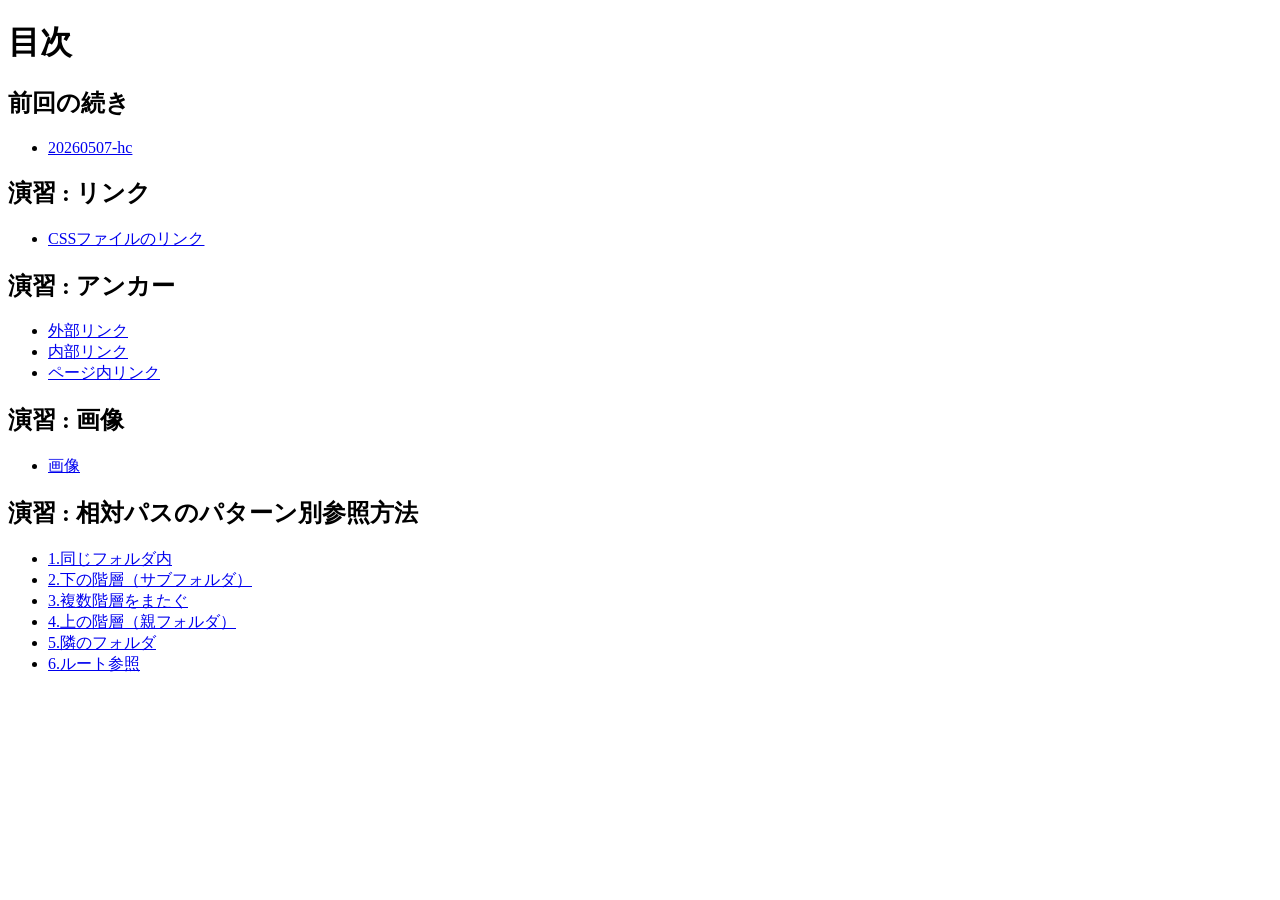
<file: index.html>
<!DOCTYPE html>
<html lang="ja">
<head>
    <meta charset="UTF-8">
    <meta name="viewport" content="width=device-width, initial-scale=1.0">
    <title>20260514-hc</title>
</head>
<body>
<h1>目次</h1>

<h2>前回の続き</h2>
<ul>
    <li><a href="20260507.html">20260507-hc</a></li>
</ul>

<h2>演習 : リンク</h2>
<ul>
    <li><a href="link.html">CSSファイルのリンク</a></li>
</ul>

<h2>演習 : アンカー</h2>
<ul>
    <li><a href="a/external.html">外部リンク</a></li>
    <li><a href="a/internal.html">内部リンク</a></li>
    <li><a href="a/anchor.html">ページ内リンク</a></li>
</ul>
<h2>演習 : 画像</h2>
<ul>
    <li><a href="img.html">画像</a></li>
</ul>
<h2>演習 : 相対パスのパターン別参照方法</h2>
<ul>
    <li><a href="project_1/index.html">1.同じフォルダ内</a></li>
    <li><a href="project_2/index.html">2.下の階層（サブフォルダ）</a></li>
    <li><a href="project_3/index.html">3.複数階層をまたぐ</a></li>
    <li><a href="project_4/index.html">4.上の階層（親フォルダ）</a></li>
    <li><a href="project_5/index.html">5.隣のフォルダ</a></li>
    <li><a href="project_6/index.html">6.ルート参照</a></li>
</ul>
</body>
</html>
</file>
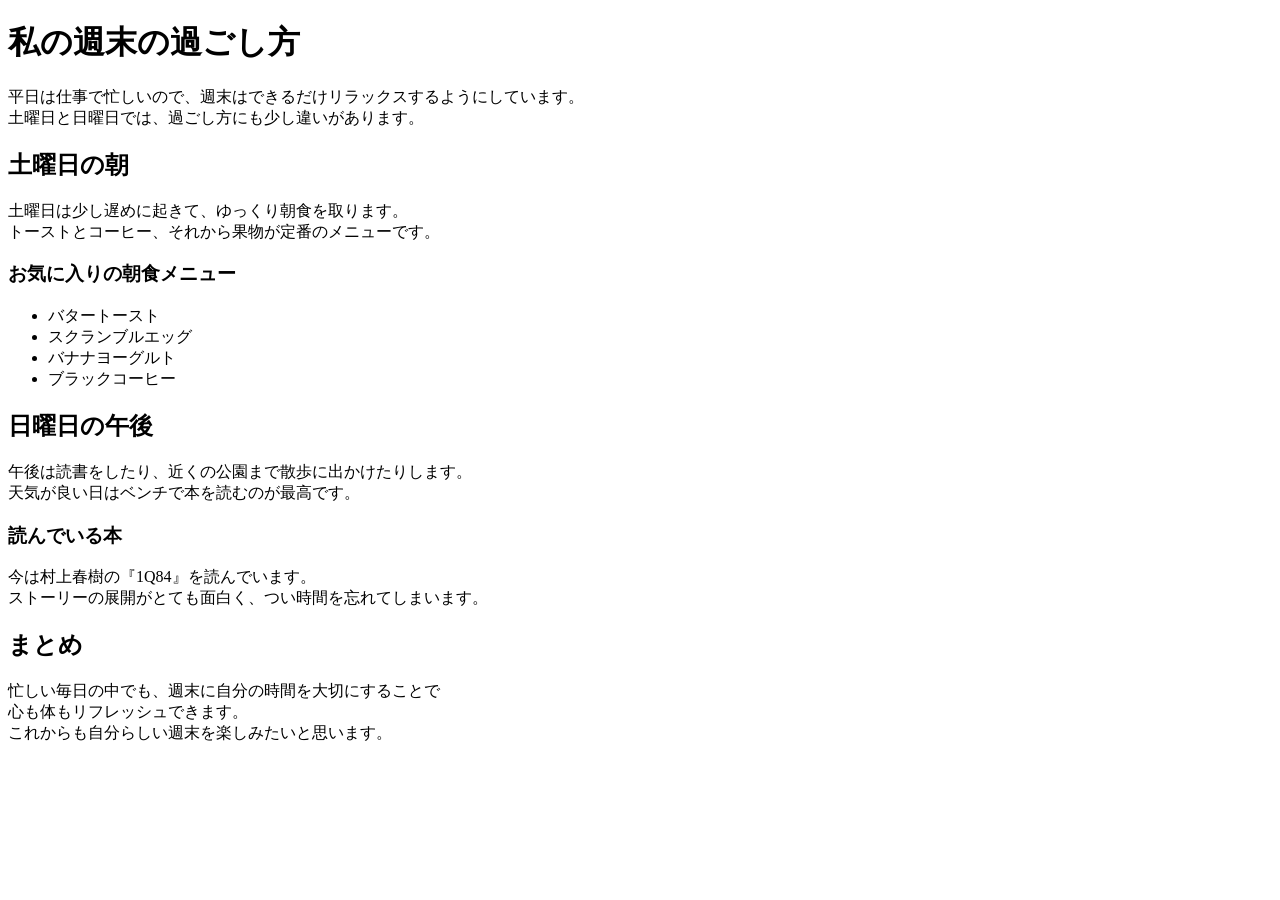
<file: 20260507.html>
<!DOCTYPE html>
<html lang="ja">
<head>
    <meta charset="UTF-8">
    <meta name="viewport" content="width=device-width, initial-scale=1.0">
    <title>Document</title>
</head>
<body>
    <h1>私の週末の過ごし方</h1>
<p>平日は仕事で忙しいので、週末はできるだけリラックスするようにしています。<br>
土曜日と日曜日では、過ごし方にも少し違いがあります。</p>

<h2>土曜日の朝</h2>
<p>土曜日は少し遅めに起きて、ゆっくり朝食を取ります。<br>
トーストとコーヒー、それから果物が定番のメニューです。</p>

<h3>お気に入りの朝食メニュー</h3>
<ul>
    <li>バタートースト</li>
    <li>スクランブルエッグ</li>
    <li>バナナヨーグルト</li>
    <li>ブラックコーヒー</li>
</ul>

<h2>日曜日の午後</h2>
<p>午後は読書をしたり、近くの公園まで散歩に出かけたりします。<br>天気が良い日はベンチで本を読むのが最高です。</p>

<h3>読んでいる本</h3>
<p>今は村上春樹の『1Q84』を読んでいます。<br>
ストーリーの展開がとても面白く、つい時間を忘れてしまいます。</p>

<h2>まとめ</h2>
<p>忙しい毎日の中でも、週末に自分の時間を大切にすることで<br>
心も体もリフレッシュできます。<br>
これからも自分らしい週末を楽しみたいと思います。</p> 

</body>
</html>
</file>
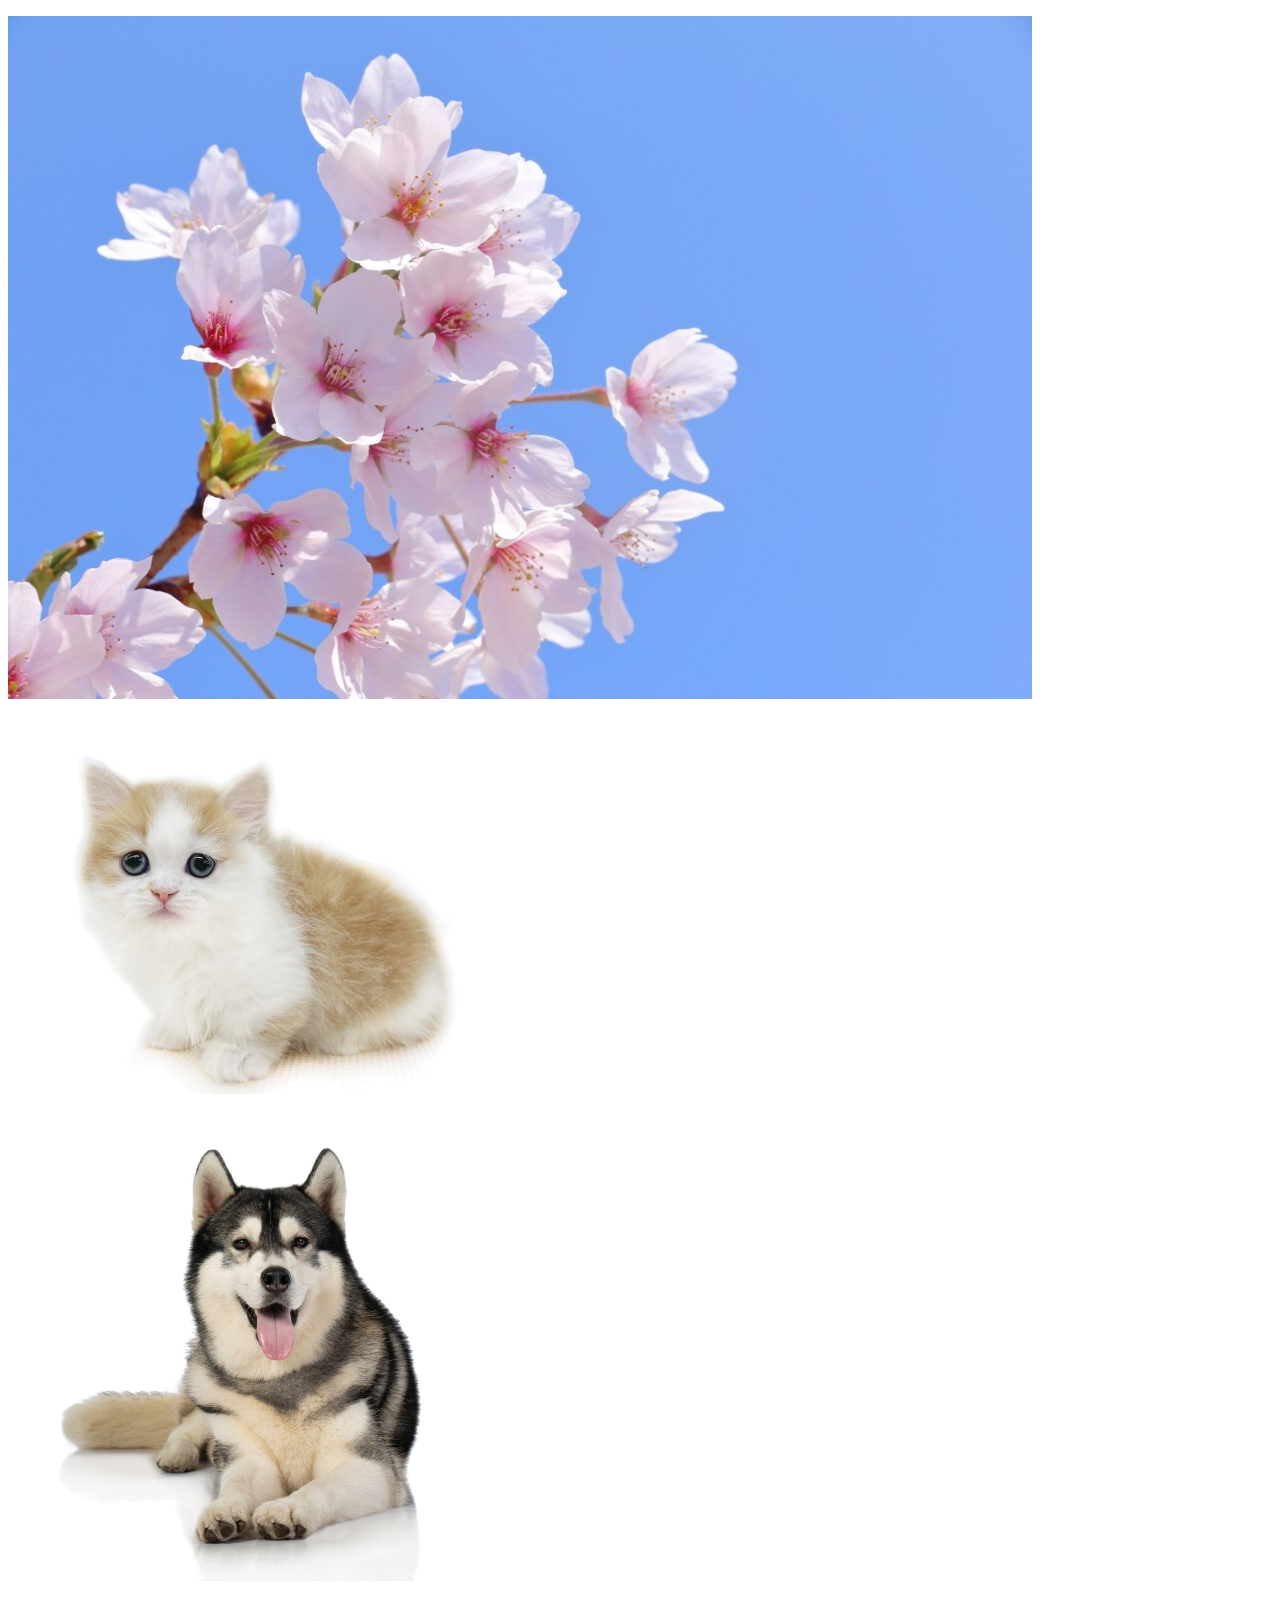
<file: img.html>
<!DOCTYPE html>
<html lang="ja">
<head>
    <meta charset="UTF-8">
    <meta name="viewport" content="width=device-width, initial-scale=1.0">
    <title>画像</title>
</head>
<body>
    <p><img src="imgs/sakura.jpg" alt="美しい桜"></p>
    <p><img src="imgs/cat.jpg" alt="猫" width="500" ></p>
    <p><img src="imgs/dog.jpg" alt="犬" width="500"></p>
</body>
</html>
</file>
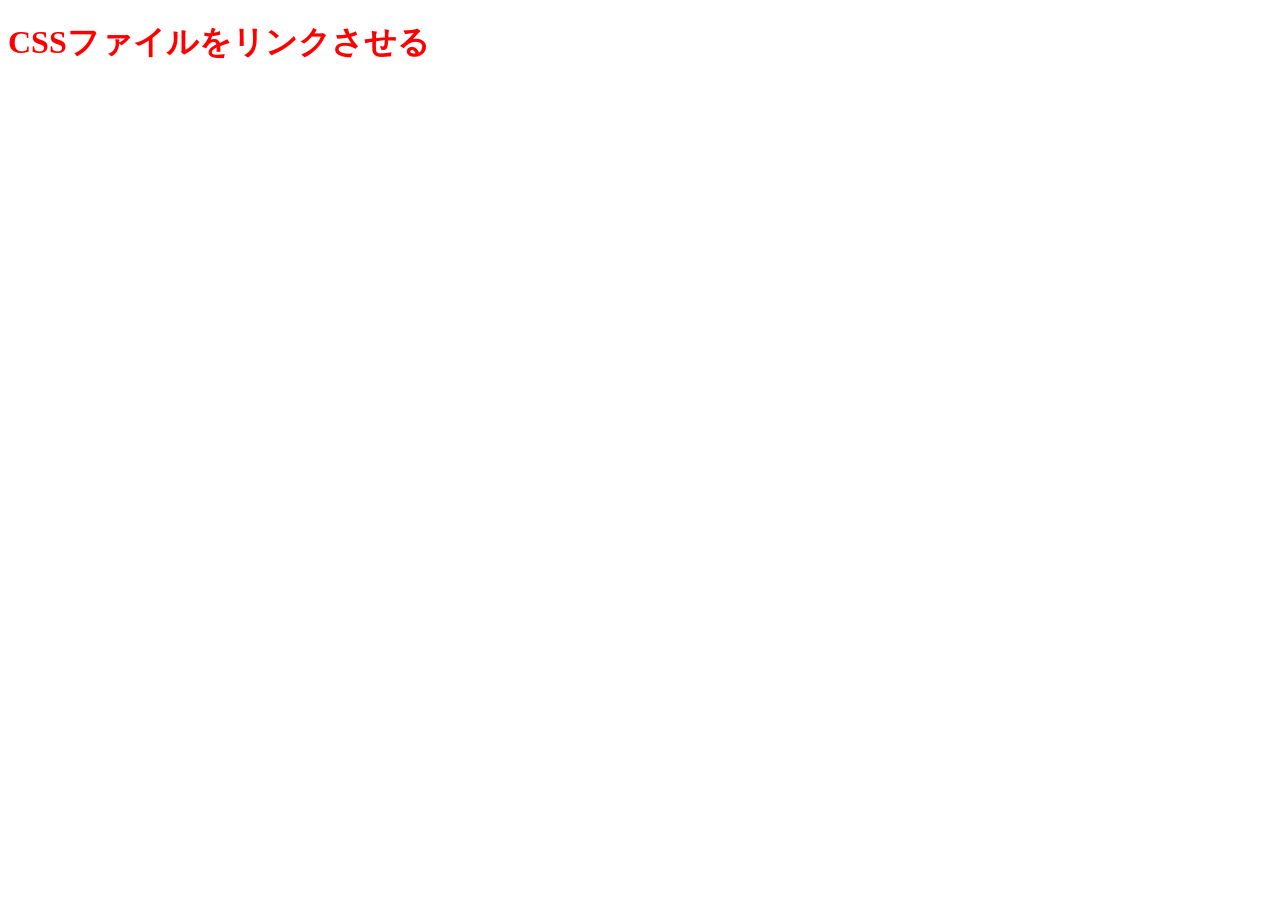
<file: link.html>
<!DOCTYPE html>
<html lang="ja">
<head>
    <meta charset="UTF-8">
    <meta name="viewport" content="width=device-width, initial-scale=1.0">
    <!-- <link rel="stylesheet" href="style.css"> -->
     <!-- link:css で短縮記法 -->
      <link rel="stylesheet" href="style.css">
    <title>Document</title>
</head>
<body>
    <h1>CSSファイルをリンクさせる</h1>
</body>
</html>
</file>
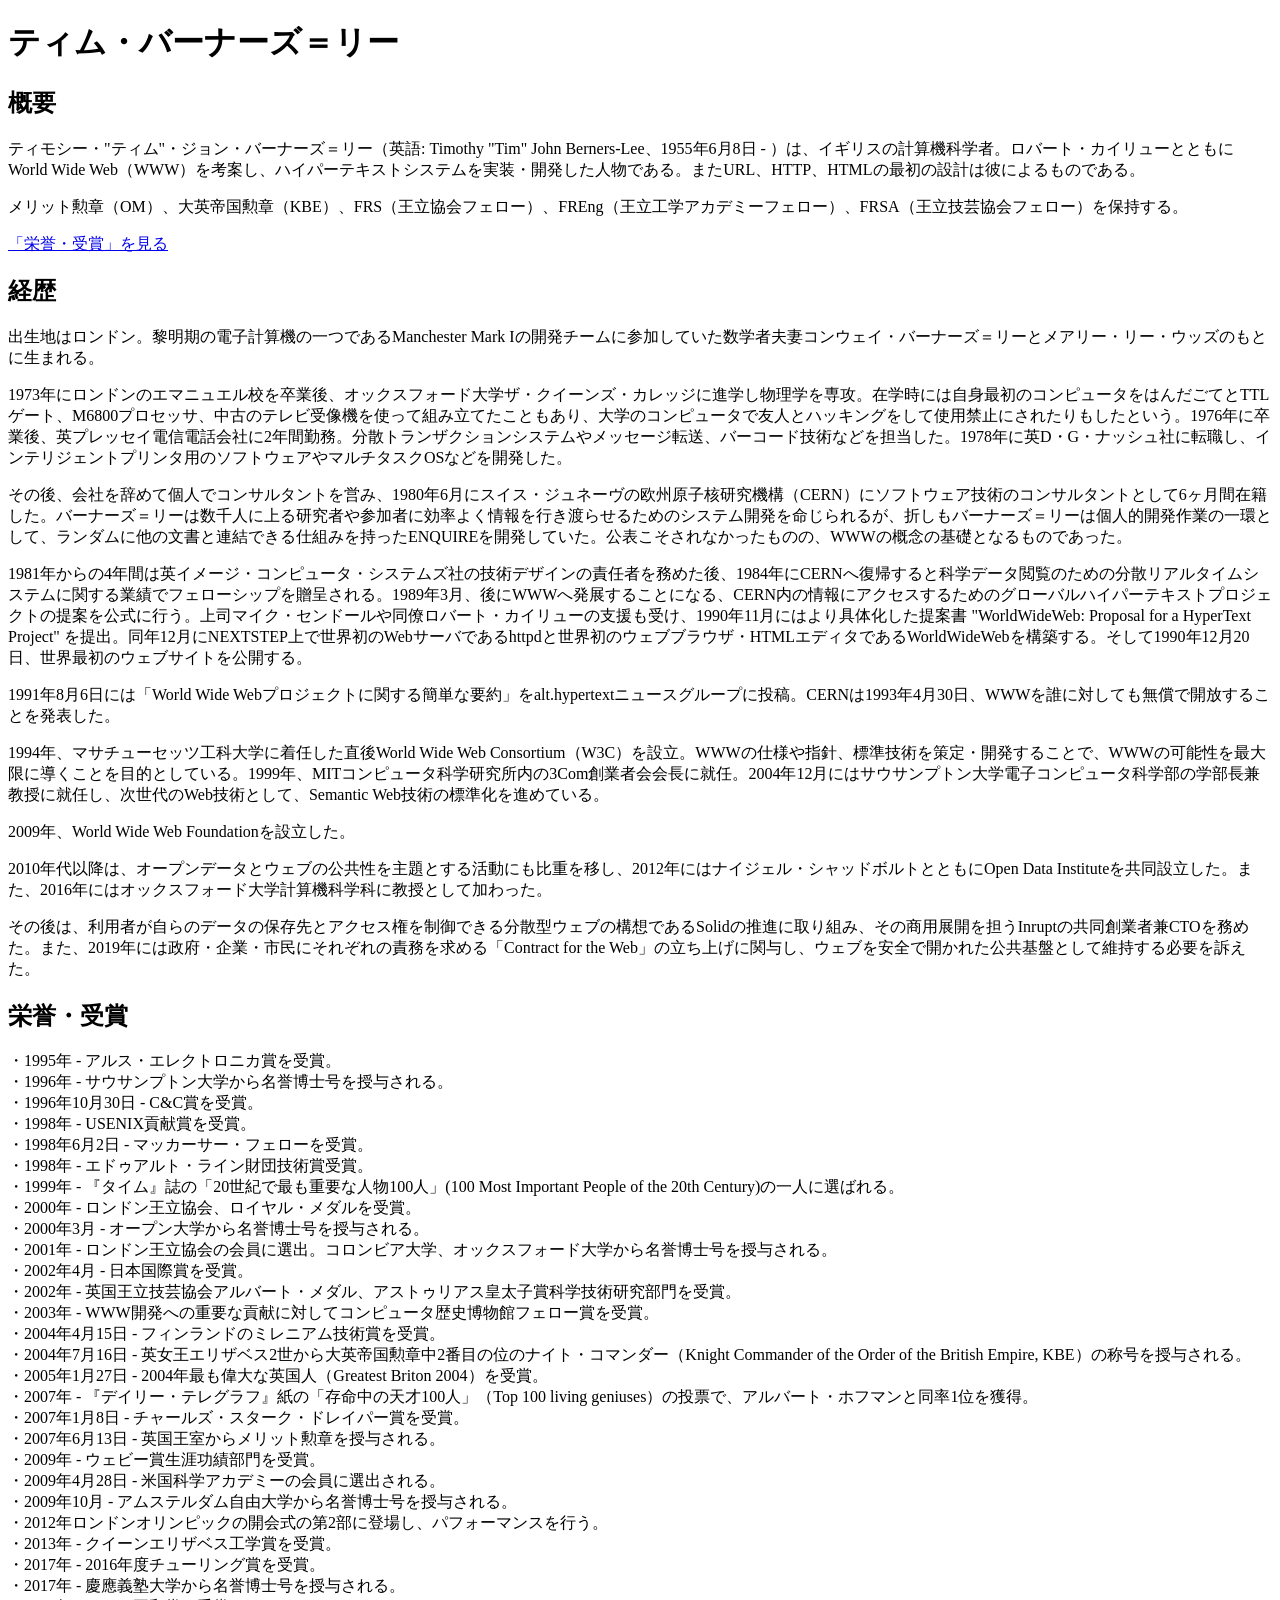
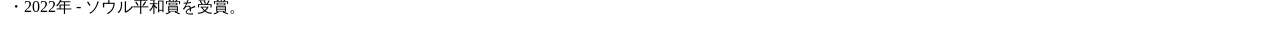
<file: a/anchor.html>
<!DOCTYPE html>
<html lang="ja">
<head>
    <meta charset="UTF-8">
    <meta name="viewport" content="width=device-width, initial-scale=1.0">
    <title>ページ内リンク</title>
</head>
<body>
    <h1>ティム・バーナーズ＝リー</h1>
<h2>概要</h2>
<p>ティモシー・"ティム"・ジョン・バーナーズ＝リー（英語: Timothy "Tim" John Berners-Lee、1955年6月8日 - ）は、イギリスの計算機科学者。ロバート・カイリューとともにWorld Wide
  Web（WWW）を考案し、ハイパーテキストシステムを実装・開発した人物である。またURL、HTTP、HTMLの最初の設計は彼によるものである。</p>

<p>メリット勲章（OM）、大英帝国勲章（KBE）、FRS（王立協会フェロー）、FREng（王立工学アカデミーフェロー）、FRSA（王立技芸協会フェロー）を保持する。</p>

<p><a href="#awards">「栄誉・受賞」を見る</a></p>

<h2>経歴</h2>
<p>出生地はロンドン。黎明期の電子計算機の一つであるManchester Mark Iの開発チームに参加していた数学者夫妻コンウェイ・バーナーズ＝リーとメアリー・リー・ウッズのもとに生まれる。</p>

<p>
  1973年にロンドンのエマニュエル校を卒業後、オックスフォード大学ザ・クイーンズ・カレッジに進学し物理学を専攻。在学時には自身最初のコンピュータをはんだごてとTTLゲート、M6800プロセッサ、中古のテレビ受像機を使って組み立てたこともあり、大学のコンピュータで友人とハッキングをして使用禁止にされたりもしたという。1976年に卒業後、英プレッセイ電信電話会社に2年間勤務。分散トランザクションシステムやメッセージ転送、バーコード技術などを担当した。1978年に英D・G・ナッシュ社に転職し、インテリジェントプリンタ用のソフトウェアやマルチタスクOSなどを開発した。
</p>

<p>
  その後、会社を辞めて個人でコンサルタントを営み、1980年6月にスイス・ジュネーヴの欧州原子核研究機構（CERN）にソフトウェア技術のコンサルタントとして6ヶ月間在籍した。バーナーズ＝リーは数千人に上る研究者や参加者に効率よく情報を行き渡らせるためのシステム開発を命じられるが、折しもバーナーズ＝リーは個人的開発作業の一環として、ランダムに他の文書と連結できる仕組みを持ったENQUIREを開発していた。公表こそされなかったものの、WWWの概念の基礎となるものであった。
</p>

<p>
  1981年からの4年間は英イメージ・コンピュータ・システムズ社の技術デザインの責任者を務めた後、1984年にCERNへ復帰すると科学データ閲覧のための分散リアルタイムシステムに関する業績でフェローシップを贈呈される。1989年3月、後にWWWへ発展することになる、CERN内の情報にアクセスするためのグローバルハイパーテキストプロジェクトの提案を公式に行う。上司マイク・センドールや同僚ロバート・カイリューの支援も受け、1990年11月にはより具体化した提案書
  "WorldWideWeb: Proposal for a HyperText Project"
  を提出。同年12月にNEXTSTEP上で世界初のWebサーバであるhttpdと世界初のウェブブラウザ・HTMLエディタであるWorldWideWebを構築する。そして1990年12月20日、世界最初のウェブサイトを公開する。</p>

<p>1991年8月6日には「World Wide Webプロジェクトに関する簡単な要約」をalt.hypertextニュースグループに投稿。CERNは1993年4月30日、WWWを誰に対しても無償で開放することを発表した。</p>

<p>1994年、マサチューセッツ工科大学に着任した直後World Wide Web
  Consortium（W3C）を設立。WWWの仕様や指針、標準技術を策定・開発することで、WWWの可能性を最大限に導くことを目的としている。1999年、MITコンピュータ科学研究所内の3Com創業者会会長に就任。2004年12月にはサウサンプトン大学電子コンピュータ科学部の学部長兼教授に就任し、次世代のWeb技術として、Semantic
  Web技術の標準化を進めている。</p>

<p>2009年、World Wide Web Foundationを設立した。</p>

<p>2010年代以降は、オープンデータとウェブの公共性を主題とする活動にも比重を移し、2012年にはナイジェル・シャッドボルトとともにOpen Data
  Instituteを共同設立した。また、2016年にはオックスフォード大学計算機科学科に教授として加わった。</p>

<p>
  その後は、利用者が自らのデータの保存先とアクセス権を制御できる分散型ウェブの構想であるSolidの推進に取り組み、その商用展開を担うInruptの共同創業者兼CTOを務めた。また、2019年には政府・企業・市民にそれぞれの責務を求める「Contract
  for the Web」の立ち上げに関与し、ウェブを安全で開かれた公共基盤として維持する必要を訴えた。</p>

<h2 id="awards">栄誉・受賞</h2>
<p>・1995年 - アルス・エレクトロニカ賞を受賞。<br>
  ・1996年 - サウサンプトン大学から名誉博士号を授与される。<br>
  ・1996年10月30日 - C&amp;C賞を受賞。<br>
  ・1998年 - USENIX貢献賞を受賞。<br>
  ・1998年6月2日 - マッカーサー・フェローを受賞。<br>
  ・1998年 - エドゥアルト・ライン財団技術賞受賞。<br>
  ・1999年 - 『タイム』誌の「20世紀で最も重要な人物100人」(100 Most Important People of the 20th Century)の一人に選ばれる。<br>
  ・2000年 - ロンドン王立協会、ロイヤル・メダルを受賞。<br>
  ・2000年3月 - オープン大学から名誉博士号を授与される。<br>
  ・2001年 - ロンドン王立協会の会員に選出。コロンビア大学、オックスフォード大学から名誉博士号を授与される。<br>
  ・2002年4月 - 日本国際賞を受賞。<br>
  ・2002年 - 英国王立技芸協会アルバート・メダル、アストゥリアス皇太子賞科学技術研究部門を受賞。<br>
  ・2003年 - WWW開発への重要な貢献に対してコンピュータ歴史博物館フェロー賞を受賞。<br>
  ・2004年4月15日 - フィンランドのミレニアム技術賞を受賞。<br>
  ・2004年7月16日 - 英女王エリザベス2世から大英帝国勲章中2番目の位のナイト・コマンダー（Knight Commander of the Order of the British Empire,
  KBE）の称号を授与される。<br>
  ・2005年1月27日 - 2004年最も偉大な英国人（Greatest Briton 2004）を受賞。<br>
  ・2007年 - 『デイリー・テレグラフ』紙の「存命中の天才100人」（Top 100 living geniuses）の投票で、アルバート・ホフマンと同率1位を獲得。<br>
  ・2007年1月8日 - チャールズ・スターク・ドレイパー賞を受賞。<br>
  ・2007年6月13日 - 英国王室からメリット勲章を授与される。<br>
  ・2009年 - ウェビー賞生涯功績部門を受賞。<br>
  ・2009年4月28日 - 米国科学アカデミーの会員に選出される。<br>
  ・2009年10月 - アムステルダム自由大学から名誉博士号を授与される。<br>
  ・2012年ロンドンオリンピックの開会式の第2部に登場し、パフォーマンスを行う。<br>
  ・2013年 - クイーンエリザベス工学賞を受賞。<br>
  ・2017年 - 2016年度チューリング賞を受賞。<br>
  ・2017年 - 慶應義塾大学から名誉博士号を授与される。<br>
  ・2022年 - ソウル平和賞を受賞。</p>
</body>
</html>
</file>
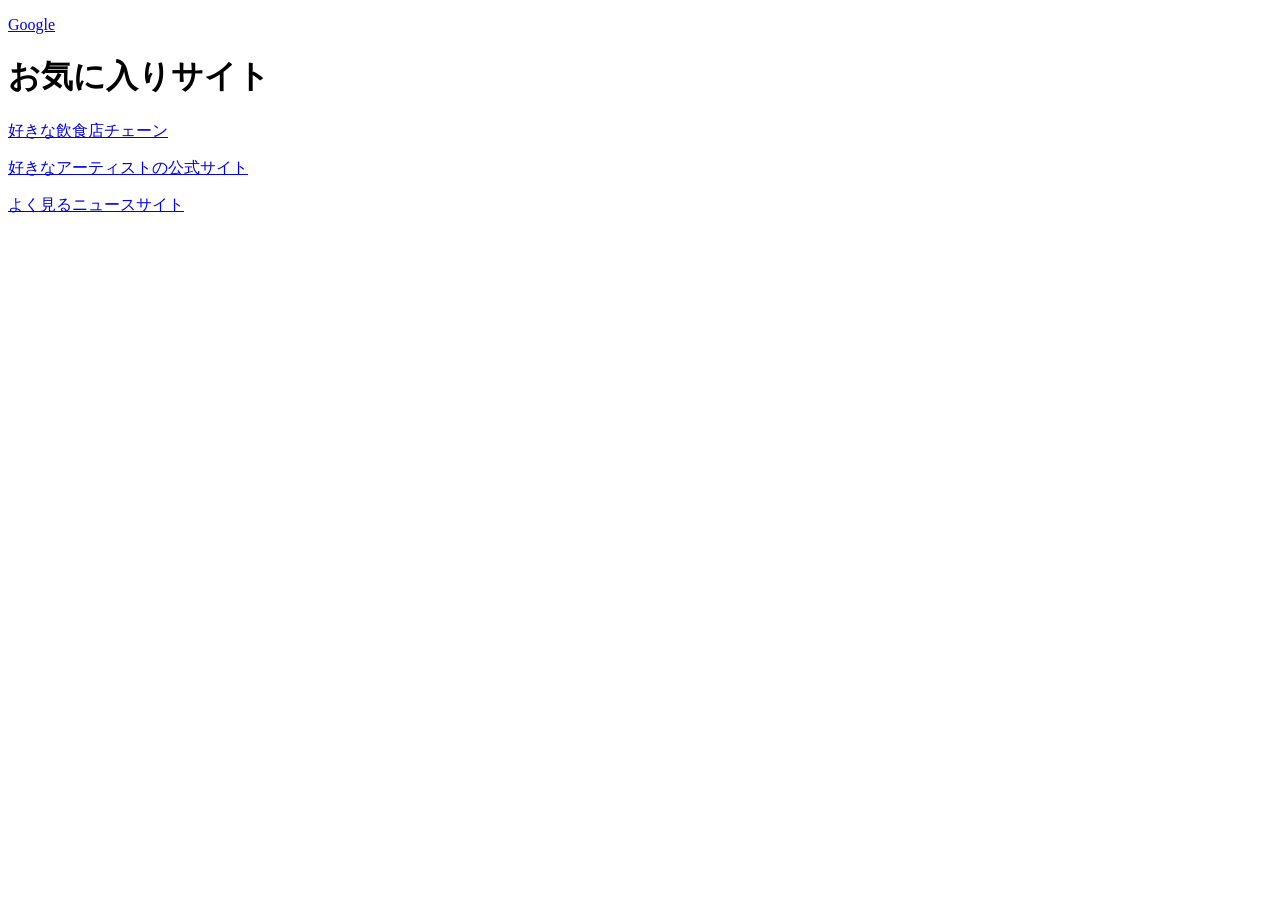
<file: a/external.html>
<!DOCTYPE html>
<html lang="ja">

<head>
    <meta charset="UTF-8">
    <meta name="viewport" content="width=device-width, initial-scale=1.0">
    <title>外部リンク</title>
</head>

<body>
    <p>
        <a href="https://google.com" target="_blank">Google</a>
    </p>
    <h1>お気に入りサイト</h1>
    <p><a href="https://torikizoku.co.jp/" target="_blank">好きな飲食店チェーン</a></p>
    <p><a href="https://ini-official.com/" target="_blank">好きなアーティストの公式サイト</a></p>
    <p><a href="https://x.com/" target="_blank">よく見るニュースサイト</a></p>
</body>

</html>
</file>
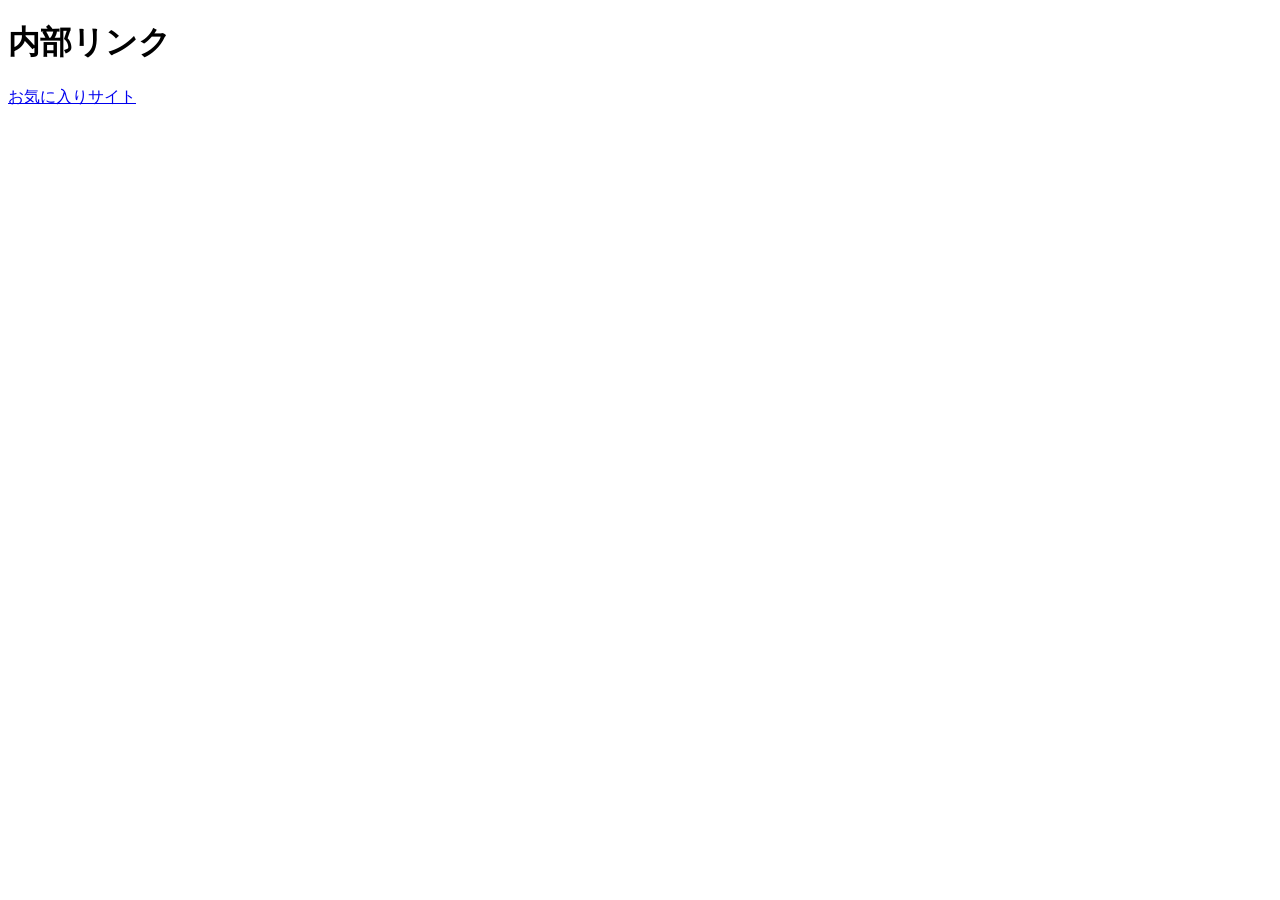
<file: a/internal.html>
<!DOCTYPE html>
<html lang="ja">
<head>
    <meta charset="UTF-8">
    <meta name="viewport" content="width=device-width, initial-scale=1.0">
    <title>内部リンク</title>
</head>
<body>
    <h1>内部リンク</h1>
<p><a href="external.html">お気に入りサイト</a></p>
</body>
</html>
</file>
<file: style.css>
@charset "utf-8";
h1{
    color: red;
}
</file>
